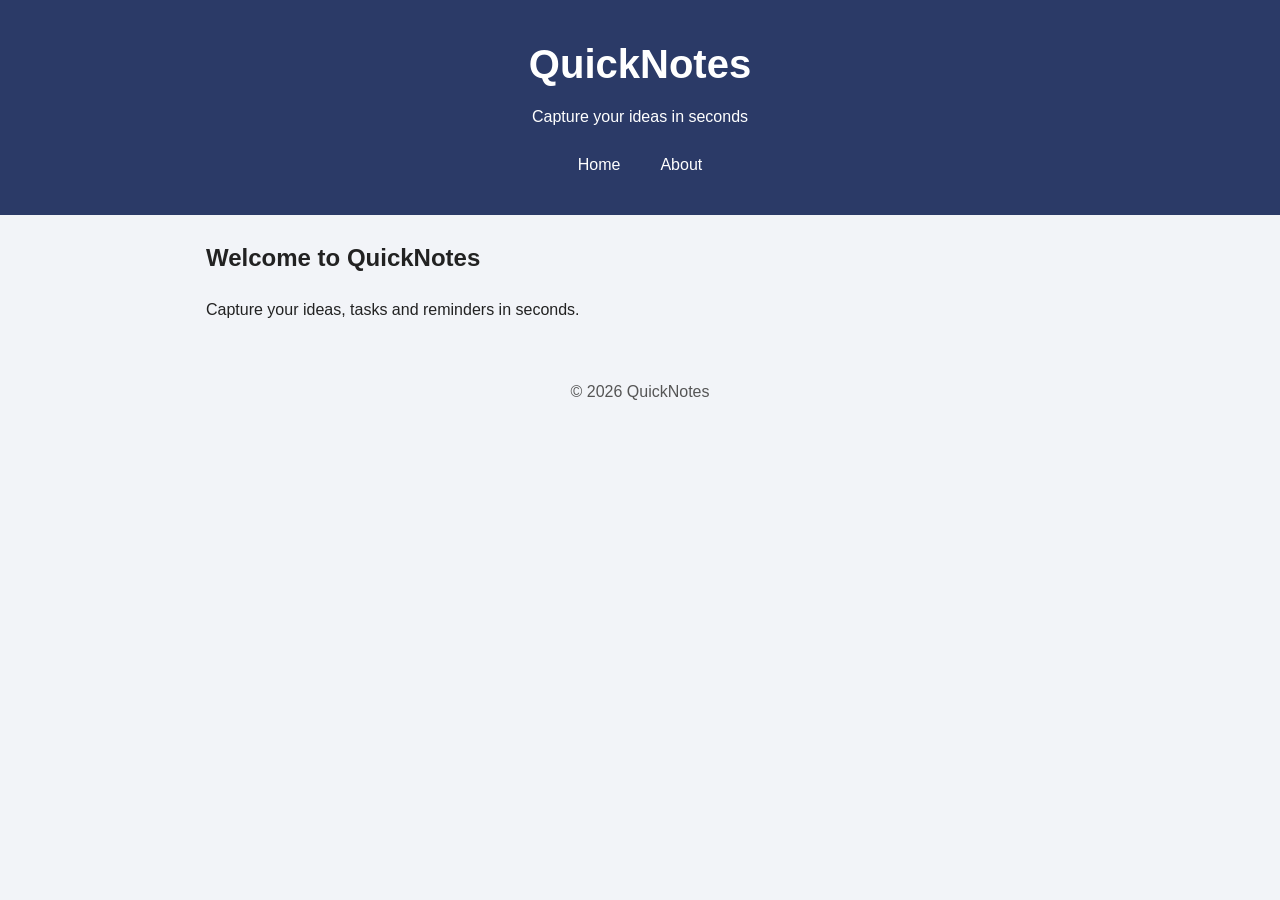
<file: day2/index.html>
<!DOCTYPE html>
<html lang="en">
<head>
  <meta charset="UTF-8">
  <meta name="viewport" content="width=device-width, initial-scale=1.0">
  <title>QuickNotes</title>
  <link rel="stylesheet" href="style.css">
</head>
<body>
  <header>
    <h1>QuickNotes</h1>
    <p>Capture your ideas in seconds</p>
    <nav>
      <a href="index.html">Home</a>
      <a href="about.html">About</a>
    </nav>
  </header>

  <main>
    <h2>Welcome to QuickNotes</h2>
    <p>Capture your ideas, tasks and reminders in seconds.</p>
  </main>

  <footer>
    <p>&copy; 2026 QuickNotes</p>
  </footer>
</body>
</html>
</file>
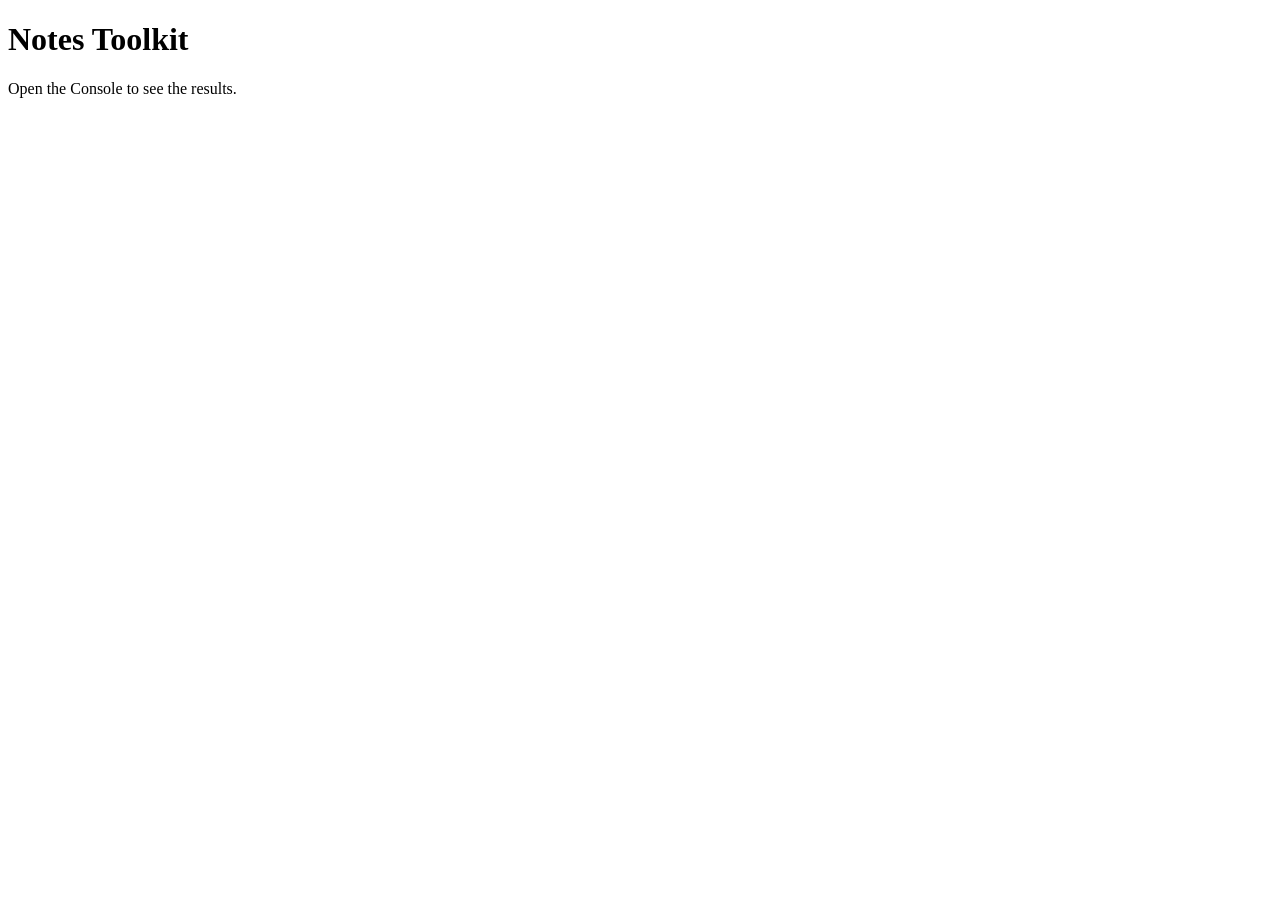
<file: day3/index.html>
<!DOCTYPE html>
<html lang="en">
<head>
  <meta charset="UTF-8">
  <meta name="viewport" content="width=device-width, initial-scale=1.0">
  <title>Notes Toolkit</title>
  <script src="script.js" defer></script>
</head>
<body>
  <h1>Notes Toolkit</h1>
  <p>Open the Console to see the results.</p>
</body>
</html>
</file>
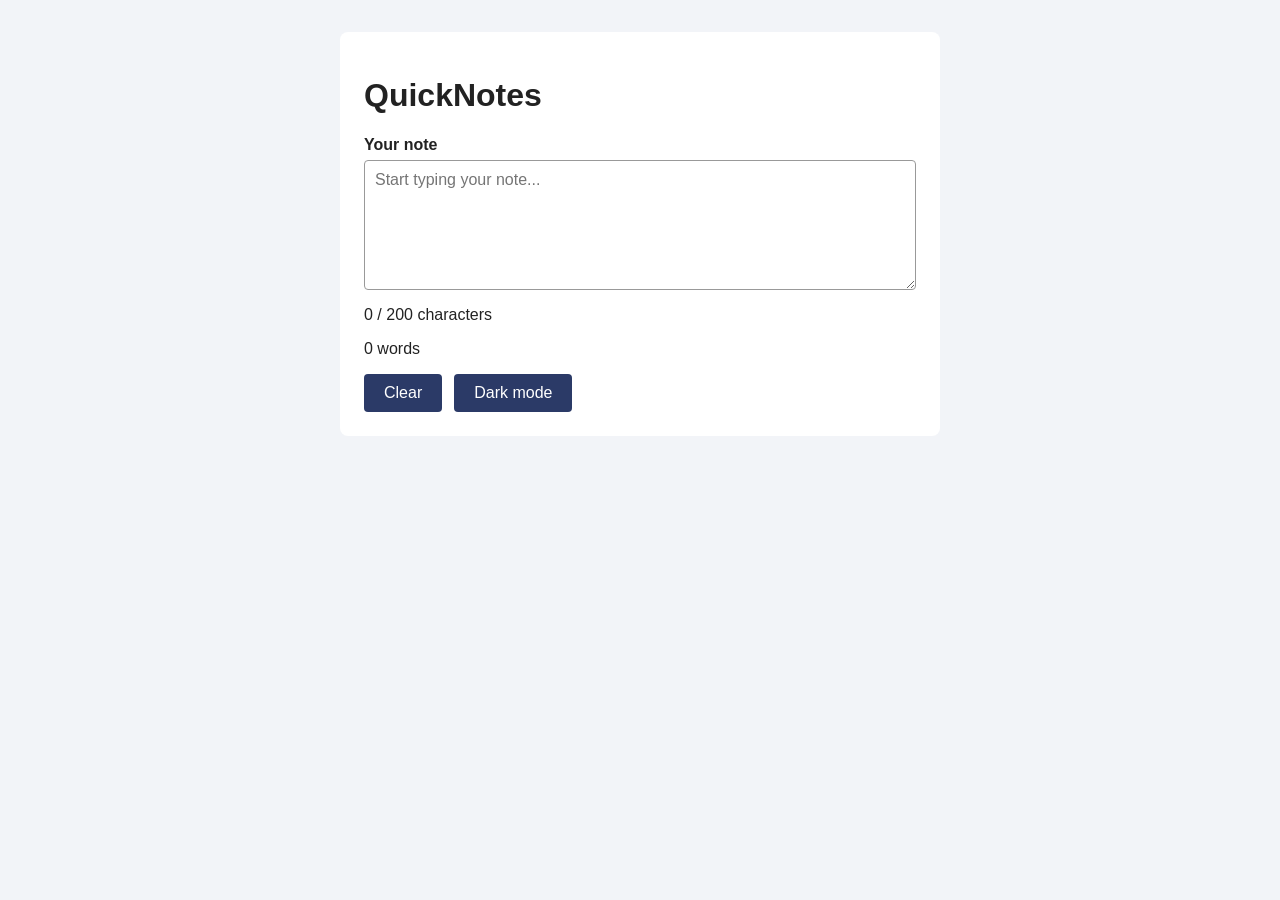
<file: day4/index.html>
<!DOCTYPE html>
<html lang="en">
<head>
  <meta charset="UTF-8">
  <meta name="viewport" content="width=device-width, initial-scale=1.0">
  <title>QuickNotes Editor</title>
  <link rel="stylesheet" href="style.css">
  <script src="script.js" defer></script>
</head>
<body>
  <main>
    <h1>QuickNotes</h1>

    <label for="note-text">Your note</label>
    <textarea id="note-text" rows="6" placeholder="Start typing your note..."></textarea>

    <p id="char-count">0 / 200 characters</p>
    <p id="word-count">0 words</p>

    <div class="buttons">
      <button id="clear-btn" type="button">Clear</button>
      <button id="theme-toggle" type="button">Dark mode</button>
    </div>
  </main>
</body>
</html>
</file>
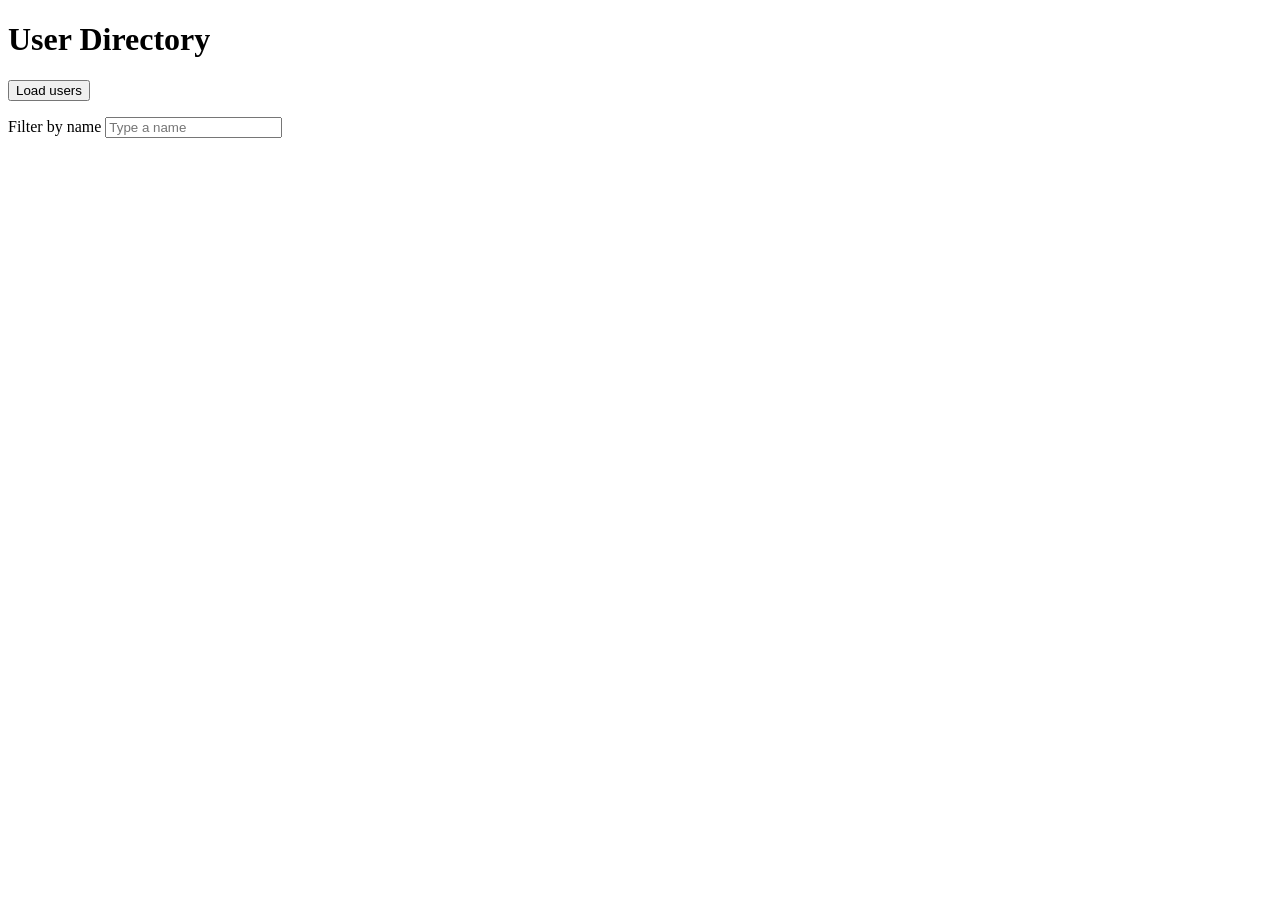
<file: day5/index.html>
<!DOCTYPE html>
<html lang="en">
<head>
  <meta charset="UTF-8">
  <meta name="viewport" content="width=device-width, initial-scale=1.0">
  <title>User Directory</title>
  <script src="users.js" defer></script>
</head>
<body>
  <h1>User Directory</h1>

  <button id="load-users" type="button">Load users</button>

  <p>
    <label for="filter-input">Filter by name</label>
    <input type="text" id="filter-input" placeholder="Type a name">
  </p>

  <p id="status"></p>
  <ul id="users-list"></ul>
</body>
</html>
</file>
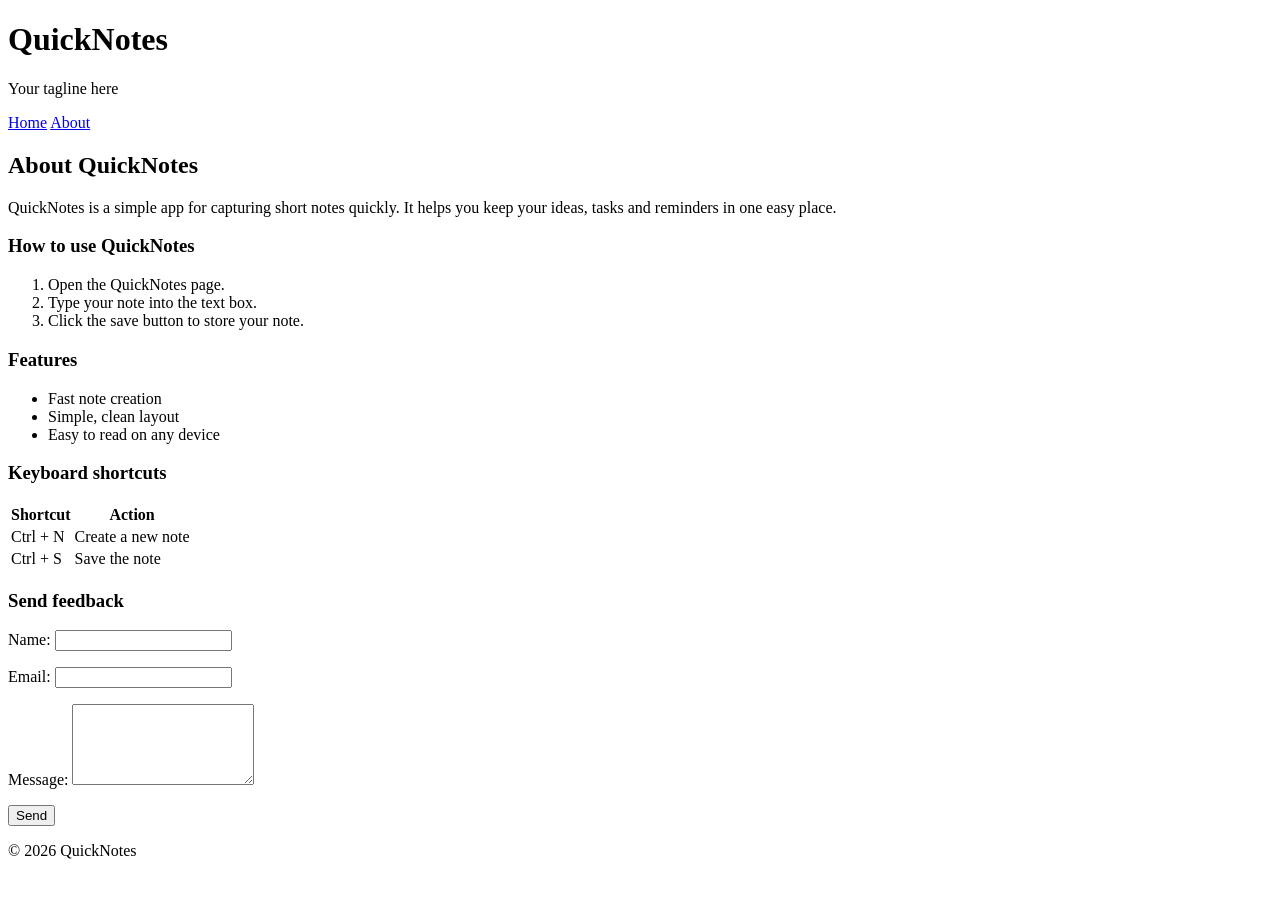
<file: day1/about.html>
<!DOCTYPE html>
<html lang="en">
<head>
  <meta charset="UTF-8">
  <meta name="viewport" content="width=device-width, initial-scale=1.0">
  <title>About QuickNotes</title>
</head>
<body>
  <header>
    <h1>QuickNotes</h1>
    <p>Your tagline here</p>
    <nav>
      <a href="index.html">Home</a>
      <a href="about.html">About</a>
    </nav>
  </header>

  <main>
    <h2>About QuickNotes</h2>
    <p>QuickNotes is a simple app for capturing short notes quickly. It helps you keep your ideas, tasks and reminders in one easy place.</p>

    <section>
      <h3>How to use QuickNotes</h3>
      <ol>
        <li>Open the QuickNotes page.</li>
        <li>Type your note into the text box.</li>
        <li>Click the save button to store your note.</li>
      </ol>
    </section>

    <section>
      <h3>Features</h3>
      <ul>
        <li>Fast note creation</li>
        <li>Simple, clean layout</li>
        <li>Easy to read on any device</li>
      </ul>
    </section>

    <section>
      <h3>Keyboard shortcuts</h3>
      <table>
        <thead>
          <tr>
            <th>Shortcut</th>
            <th>Action</th>
          </tr>
        </thead>
        <tbody>
          <tr>
            <td>Ctrl + N</td>
            <td>Create a new note</td>
          </tr>
          <tr>
            <td>Ctrl + S</td>
            <td>Save the note</td>
          </tr>
        </tbody>
      </table>
    </section>

    <section>
      <h3>Send feedback</h3>
      <form>
        <p>
          <label for="name">Name:</label>
          <input type="text" id="name" name="name" required>
        </p>
        <p>
          <label for="email">Email:</label>
          <input type="email" id="email" name="email" required>
        </p>
        <p>
          <label for="message">Message:</label>
          <textarea id="message" name="message" rows="5" required></textarea>
        </p>
        <button type="submit">Send</button>
      </form>
    </section>
  </main>

  <footer>
    <p>&copy; 2026 QuickNotes</p>
  </footer>
</body>
</html>
</file>
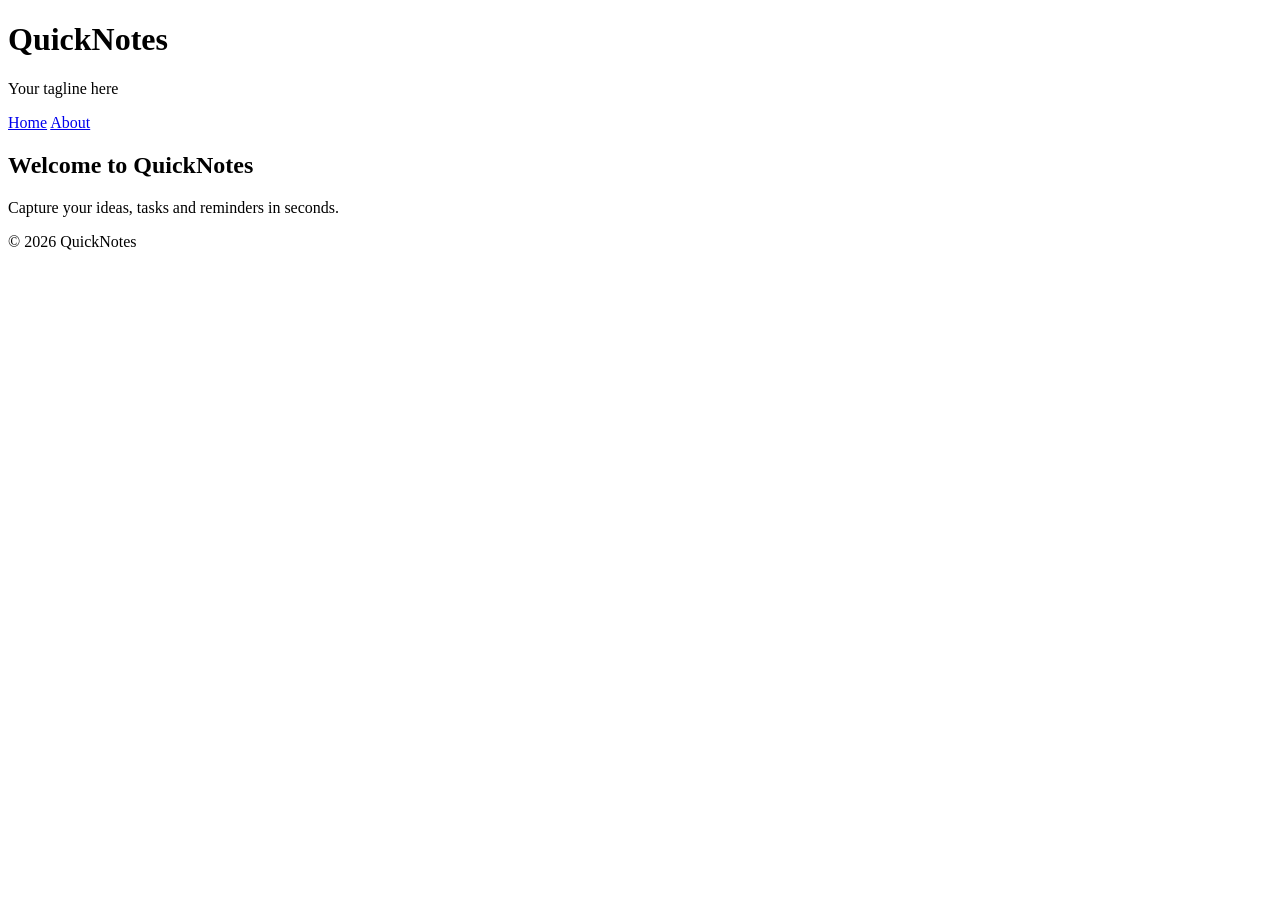
<file: day1/index .html>
<!DOCTYPE html>
<html lang="en">
<head>
  <meta charset="UTF-8">
  <meta name="viewport" content="width=device-width, initial-scale=1.0">
  <title>QuickNotes</title>
</head>
<body>
  <header>
    <h1>QuickNotes</h1>
    <p>Your tagline here</p>
    <nav>
      <a href="index.html">Home</a>
      <a href="about.html">About</a>
    </nav>
  </header>

  <main>
    <h2>Welcome to QuickNotes</h2>
    <p>Capture your ideas, tasks and reminders in seconds.</p>
  </main>

  <footer>
    <p>&copy; 2026 QuickNotes</p>
  </footer>
</body>
</html>
</file>
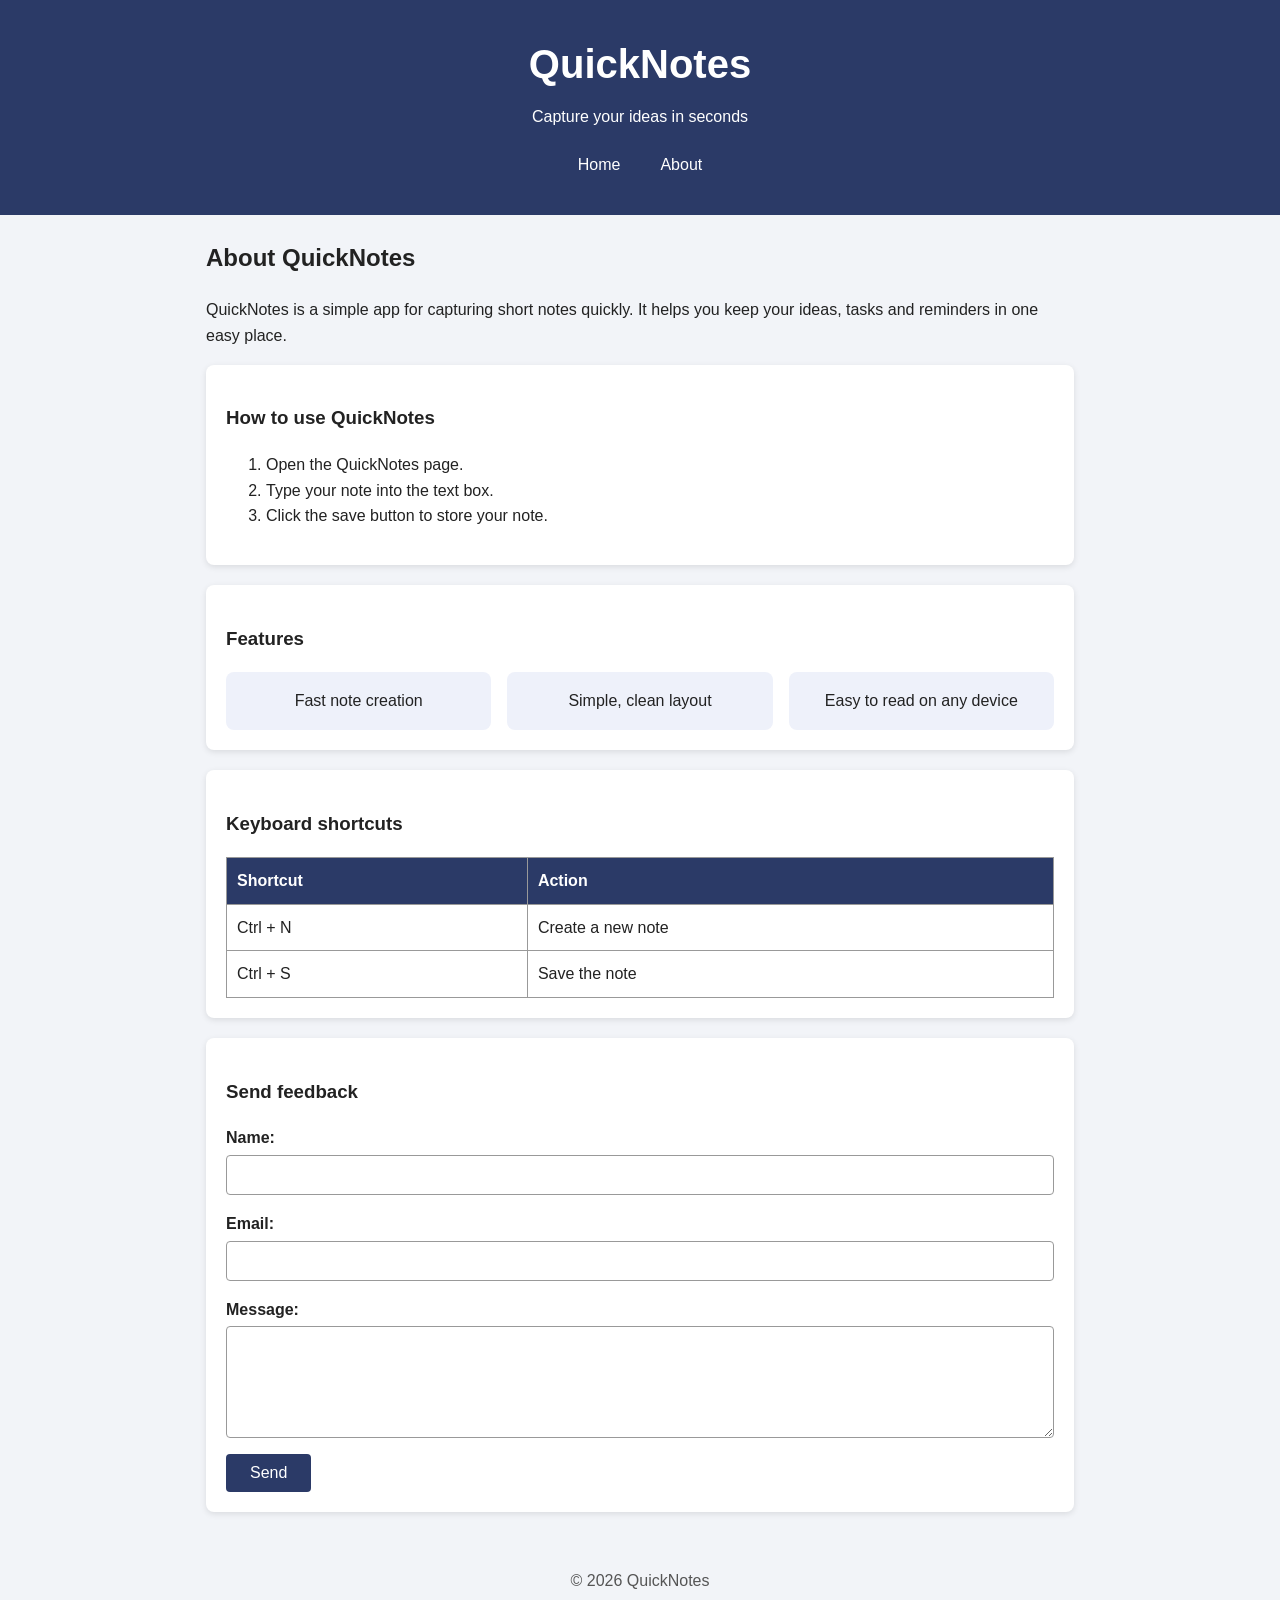
<file: day2/about.html>
<!DOCTYPE html>
<html lang="en">
<head>
  <meta charset="UTF-8">
  <meta name="viewport" content="width=device-width, initial-scale=1.0">
  <title>About QuickNotes</title>
  <link rel="stylesheet" href="style.css">
</head>
<body>
  <header>
    <h1>QuickNotes</h1>
    <p>Capture your ideas in seconds</p>
    <nav>
      <a href="index.html">Home</a>
      <a href="about.html">About</a>
    </nav>
  </header>

  <main>
    <h2>About QuickNotes</h2>
    <p>QuickNotes is a simple app for capturing short notes quickly. It helps you keep your ideas, tasks and reminders in one easy place.</p>

    <section>
      <h3>How to use QuickNotes</h3>
      <ol>
        <li>Open the QuickNotes page.</li>
        <li>Type your note into the text box.</li>
        <li>Click the save button to store your note.</li>
      </ol>
    </section>

    <section>
      <h3>Features</h3>
      <ul class="features">
        <li>Fast note creation</li>
        <li>Simple, clean layout</li>
        <li>Easy to read on any device</li>
      </ul>
    </section>

    <section>
      <h3>Keyboard shortcuts</h3>
      <table>
        <thead>
          <tr>
            <th>Shortcut</th>
            <th>Action</th>
          </tr>
        </thead>
        <tbody>
          <tr>
            <td>Ctrl + N</td>
            <td>Create a new note</td>
          </tr>
          <tr>
            <td>Ctrl + S</td>
            <td>Save the note</td>
          </tr>
        </tbody>
      </table>
    </section>

    <section>
      <h3>Send feedback</h3>
      <form>
        <p>
          <label for="name">Name:</label>
          <input type="text" id="name" name="name" required>
        </p>
        <p>
          <label for="email">Email:</label>
          <input type="email" id="email" name="email" required>
        </p>
        <p>
          <label for="message">Message:</label>
          <textarea id="message" name="message" rows="5" required></textarea>
        </p>
        <button type="submit">Send</button>
      </form>
    </section>
  </main>

  <footer>
    <p>&copy; 2026 QuickNotes</p>
  </footer>
</body>
</html>
</file>
<file: day2/style.css>
/* Reset and base */
*,
*::before,
*::after {
  box-sizing: border-box;
}

body {
  margin: 0;
  font-family: Arial, Helvetica, sans-serif;
  line-height: 1.6;
  color: #222;
  background-color: #f2f4f8;
}

/* Header */
header {
  background-color: #2b3a67;
  color: #fff;
  text-align: center;
  padding: 32px 16px;
}

header h1 {
  margin: 0 0 8px;
  font-size: 2.5rem;
}

header p {
  margin: 0 0 16px;
}

/* Navigation */
nav {
  display: flex;
  justify-content: center;
  gap: 16px;
}

nav a {
  color: #fff;
  text-decoration: none;
  padding: 6px 12px;
  border-radius: 4px;
  transition: background-color 0.3s ease, color 0.3s ease;
}

nav a:hover {
  background-color: #fff;
  color: #2b3a67;
}

/* Main and section cards */
main {
  max-width: 900px;
  margin: 24px auto;
  padding: 0 16px;
}

section {
  background-color: #fff;
  padding: 20px;
  margin-bottom: 20px;
  border-radius: 8px;
  box-shadow: 0 2px 6px rgba(0, 0, 0, 0.1);
}

/* Features grid */
.features {
  list-style: none;
  padding: 0;
  margin: 0;
  display: grid;
  grid-template-columns: repeat(auto-fit, minmax(180px, 1fr));
  gap: 16px;
}

.features li {
  background-color: #eef1fa;
  padding: 16px;
  border-radius: 8px;
  text-align: center;
}

/* Table */
table {
  width: 100%;
  border-collapse: collapse;
}

th,
td {
  border: 1px solid #999;
  padding: 10px;
  text-align: left;
}

th {
  background-color: #2b3a67;
  color: #fff;
}

/* Form */
form p {
  margin: 0 0 16px;
}

label {
  display: block;
  margin-bottom: 4px;
  font-weight: bold;
}

input[type="text"],
input[type="email"],
textarea {
  display: block;
  width: 100%;
  padding: 10px;
  border: 1px solid #999;
  border-radius: 4px;
  font-size: 1rem;
  font-family: inherit;
}

/* Buttons */
button {
  background-color: #2b3a67;
  color: #fff;
  border: none;
  padding: 10px 24px;
  font-size: 1rem;
  border-radius: 4px;
  cursor: pointer;
  transition: background-color 0.3s ease, transform 0.2s ease;
}

button:hover {
  background-color: #4a5fa8;
  transform: translateY(-2px);
}

/* Footer */
footer {
  text-align: center;
  padding: 16px;
  color: #555;
}

/* Small screens */
@media (max-width: 600px) {
  header {
    padding: 16px 8px;
  }

  header h1 {
    font-size: 1.5rem;
  }

  section {
    padding: 14px;
  }
}
</file>
<file: day4/style.css>
/* Colours live in variables so the dark theme only redefines them */
:root {
  --bg: #f2f4f8;
  --card: #ffffff;
  --text: #222222;
  --border: #999999;
  --button-bg: #2b3a67;
  --button-text: #ffffff;
  --warning-color: #e67e00;
  --over-color: #d32f2f;
}

body.dark {
  --bg: #14161c;
  --card: #1f232d;
  --text: #e8eaf0;
  --border: #555b6b;
  --button-bg: #6c82d6;
  --button-text: #10131a;
  --warning-color: #ffa94d;
  --over-color: #ff6b6b;
}

*,
*::before,
*::after {
  box-sizing: border-box;
}

body {
  margin: 0;
  font-family: Arial, Helvetica, sans-serif;
  background-color: var(--bg);
  color: var(--text);
  transition: background-color 0.3s ease, color 0.3s ease;
}

main {
  max-width: 600px;
  margin: 32px auto;
  padding: 24px;
  background-color: var(--card);
  border-radius: 8px;
}

label {
  display: block;
  margin-bottom: 6px;
  font-weight: bold;
}

textarea {
  display: block;
  width: 100%;
  padding: 10px;
  font-size: 1rem;
  font-family: inherit;
  color: var(--text);
  background-color: var(--card);
  border: 1px solid var(--border);
  border-radius: 4px;
}

.buttons {
  display: flex;
  gap: 12px;
  margin-top: 16px;
}

button {
  background-color: var(--button-bg);
  color: var(--button-text);
  border: none;
  padding: 10px 20px;
  font-size: 1rem;
  border-radius: 4px;
  cursor: pointer;
  transition: opacity 0.3s ease;
}

button:hover {
  opacity: 0.85;
}

/* Character counter states */
.warning {
  color: var(--warning-color);
}

.over {
  color: var(--over-color);
  font-weight: bold;
}
</file>
